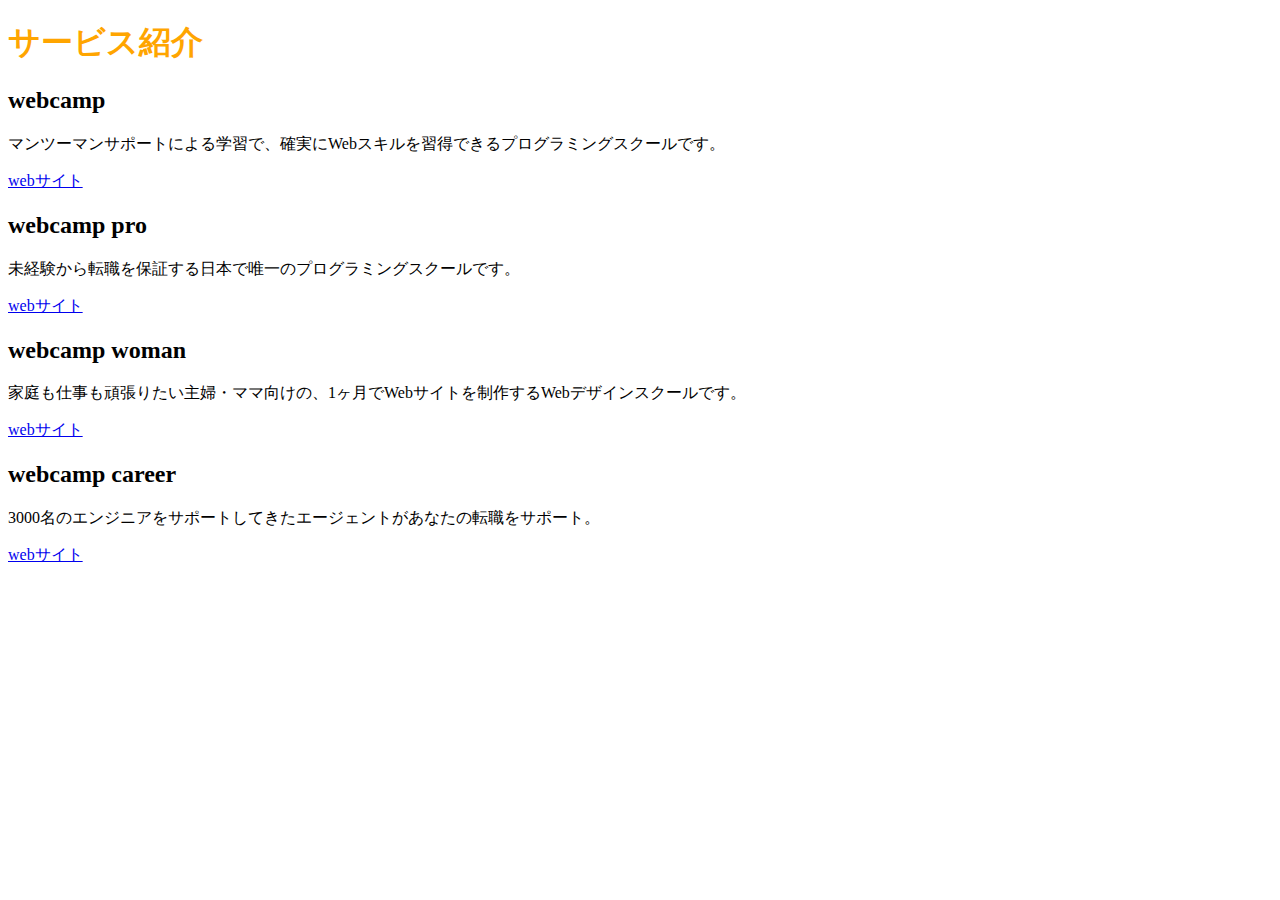
<file: problem/1-2/index.html>
<!DOCTYPE html>
<html lang="ja">
  <head>
    <meta charset="UTF-8" />
    <title>2章演習</title>
    <link rel="stylesheet" href="style.css" />
  </head>
  <body>
    <h1>サービス紹介</h1>

    <h2>webcamp</h2>
    <p>マンツーマンサポートによる学習で、確実にWebスキルを習得できるプログラミングスクールです。</p>
    <a href="https://web-camp.io/">webサイト</a>

    <h2>webcamp pro</h2>
    <p>未経験から転職を保証する日本で唯一のプログラミングスクールです。</p>
    <a href="http://web-camp.io/pro/">webサイト</a>

    <h2>webcamp woman</h2>
    <p>家庭も仕事も頑張りたい主婦・ママ向けの、1ヶ月でWebサイトを制作するWebデザインスクールです。</p>
    <a href="http://web-camp.io/woman/">webサイト</a>

    <h2>webcamp career</h2>
    <p>3000名のエンジニアをサポートしてきたエージェントがあなたの転職をサポート。</p>
    <a href="http://web-camp.io/career/">webサイト</a>
  </body>
</html>
</file>
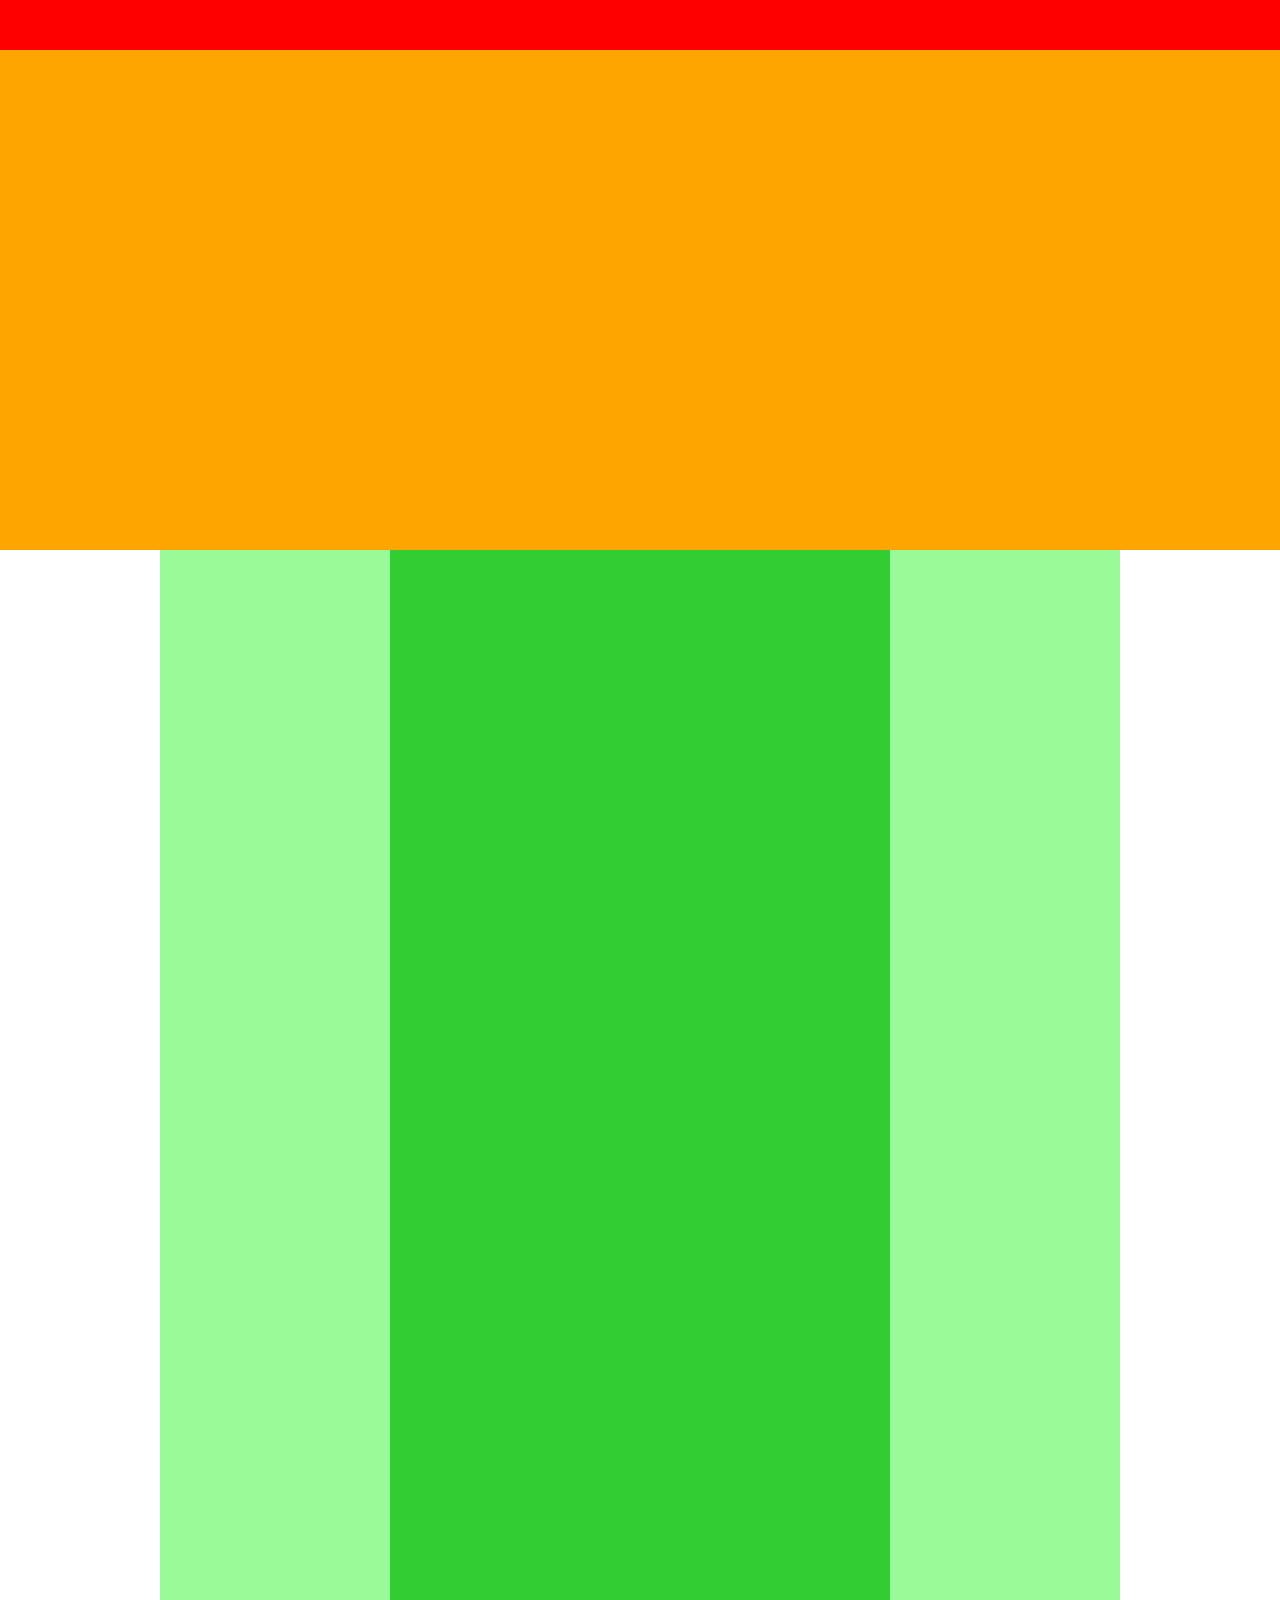
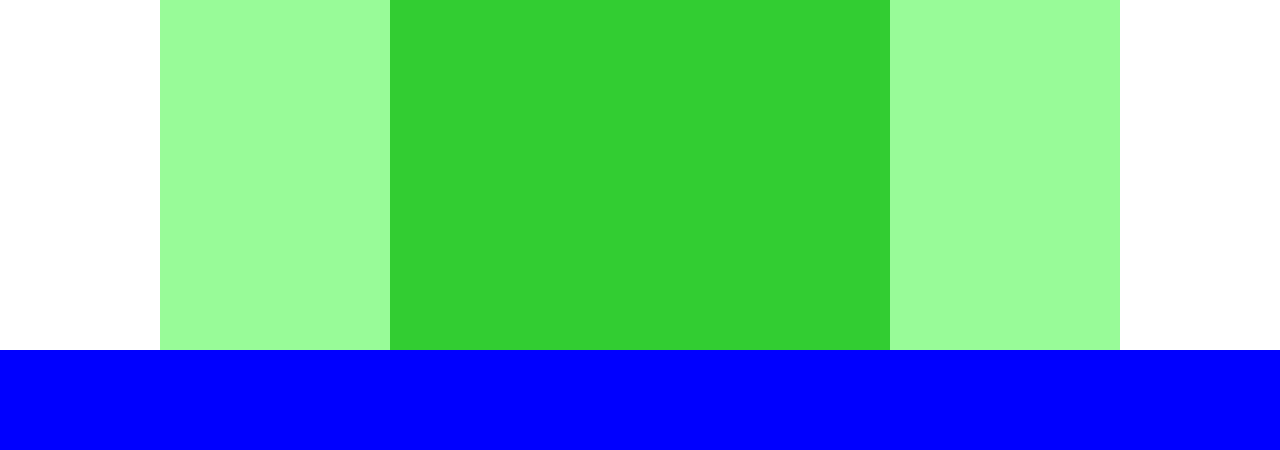
<file: problem/1-4/index.html>
<!DOCTYPE html>
<html lang="ja">
  <head>
    <meta charset="UTF-8" />
    <title>4章演習</title>
    <link rel="stylesheet" href="style.css" />
  </head>
  <body>
    <!-- header用のdiv -->
    <div class="header"></div>

    <!-- main-visual用のdiv -->
    <div class="main-visual"></div>

    <!-- main用のdiv -->
    <div class="main">
      <div class="sidebar-left"></div>
      <div class="blog"></div>
      <div class="sidebar-right"></div>
    </div>

    <!-- footer用のdiv -->
    <div class="footer"></div>
  </body>
</html>
</file>
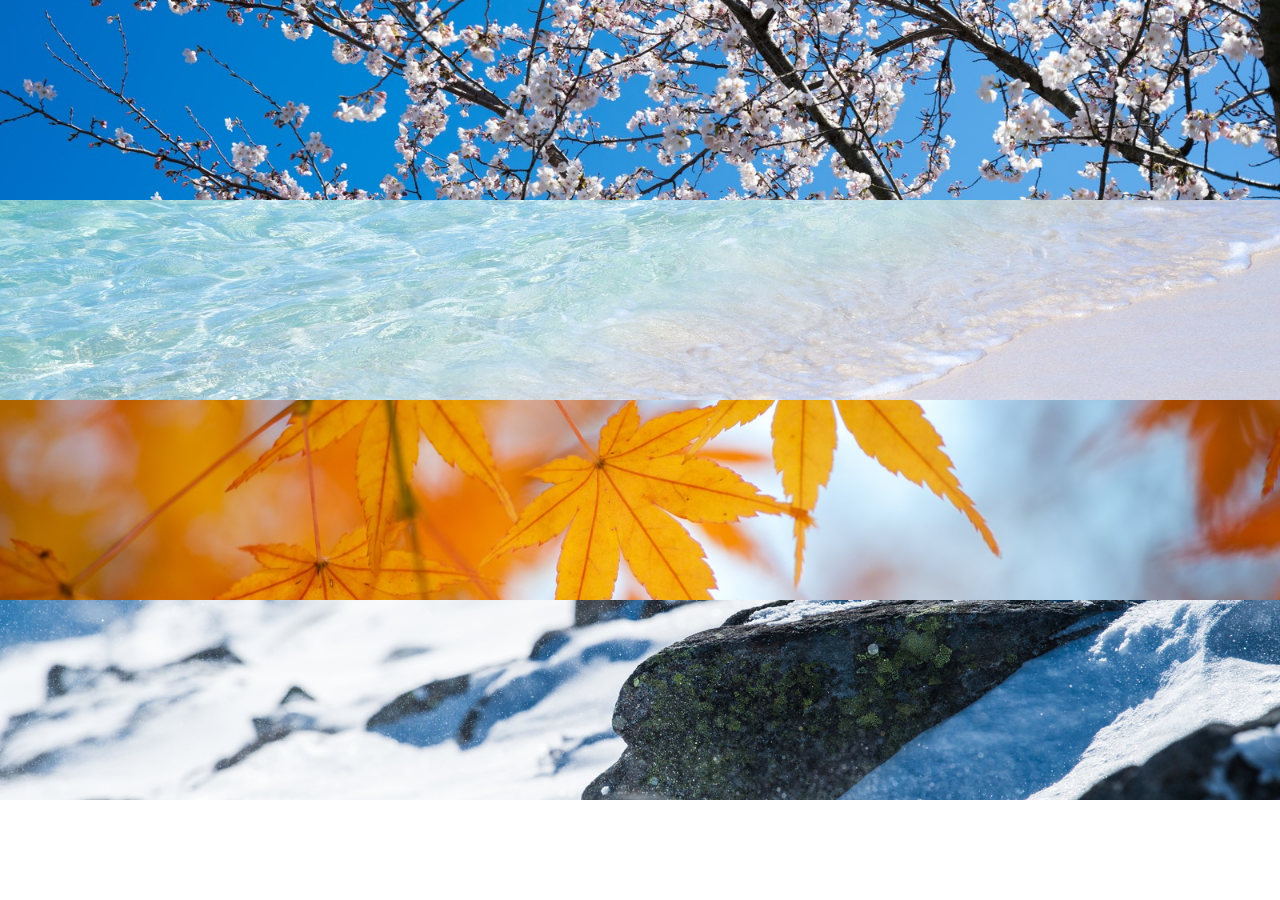
<file: problem/1-6/index.html>
<!DOCTYPE html>
<html lang="ja">
  <head>
    <meta charset="UTF-8" />
    <title>6章演習</title>
    <link rel="stylesheet" href="style.css" />
  </head>
  <body>
    <div class="box1"></div>

    <div class="box2"></div>

    <div class="box3"></div>

    <div class="box4"></div>
  </body>
</html>
</file>
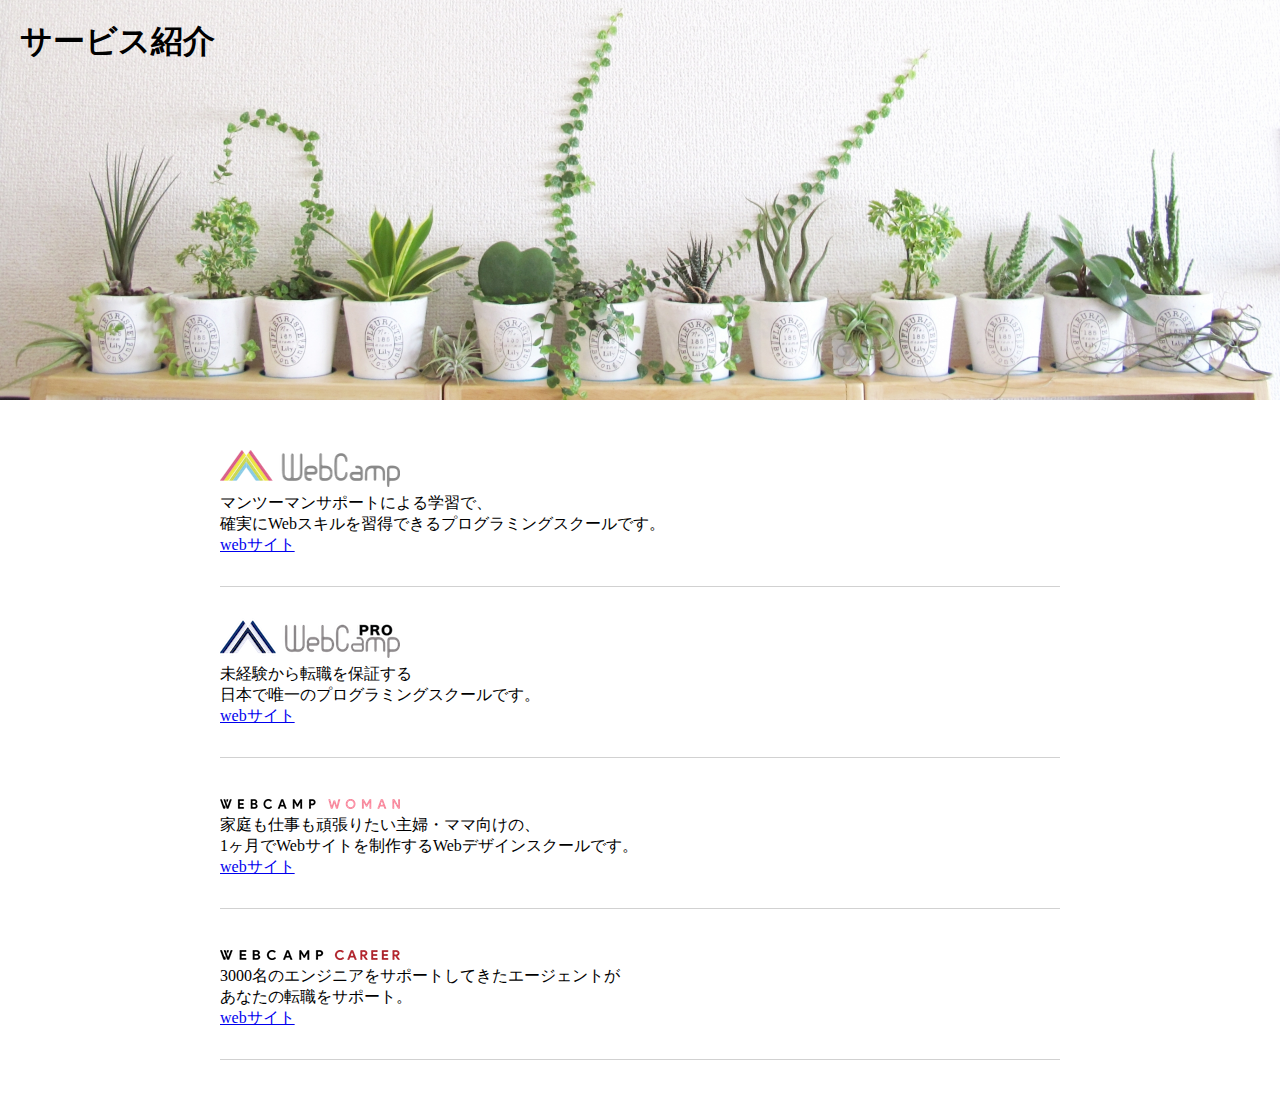
<file: problem/1-7/index.html>
<!DOCTYPE html>
<html lang="ja">
  <head>
    <meta charset="UTF-8" />
    <title>7章演習</title>
    <link rel="stylesheet" href="style.css" />
  </head>
  <body>
    <section class="main-visual">
      <h1 class=headline>サービス紹介</h1>
    </section>
    
    <main>
      <section class="service1">
      <h2><img src="img/wc-logo.png" alt="ロゴ"></img></h2>
      <p>
        マンツーマンサポートによる学習で、<br/>確実にWebスキルを習得できるプログラミングスクールです。
      </p>
      <a href="http://web-camp.io/">webサイト</a>
      </section>
      
      <section class="service2">
      <h2><img src="img/wcp-logo.png" alt="ロゴ"></img></h2>
      <p>
        未経験から転職を保証する<br/>日本で唯一のプログラミングスクールです。
      </p>
      <a href="http://web-camp.io/pro/">webサイト</a>
      </section>
      
      <section class="service3">
      <h2><img src="img/wcw-logo.png" alt="ロゴ"></img></h2>
      <p>
        家庭も仕事も頑張りたい主婦・ママ向けの、<br/>1ヶ月でWebサイトを制作するWebデザインスクールです。
      </p>
      <a href="http://web-camp.io/woman/">webサイト</a>
      </section>
      
      <section class="service4">
      <h2><img src="img/wcc-logo.png" alt="ロゴ"></img></h2>
      <p>
        3000名のエンジニアをサポートしてきたエージェントが<br/>あなたの転職をサポート。
      </p>
      <a href="http://web-camp.io/career/">webサイト</a>
      </section>
    </main>
    
  </body>
</html>
</file>
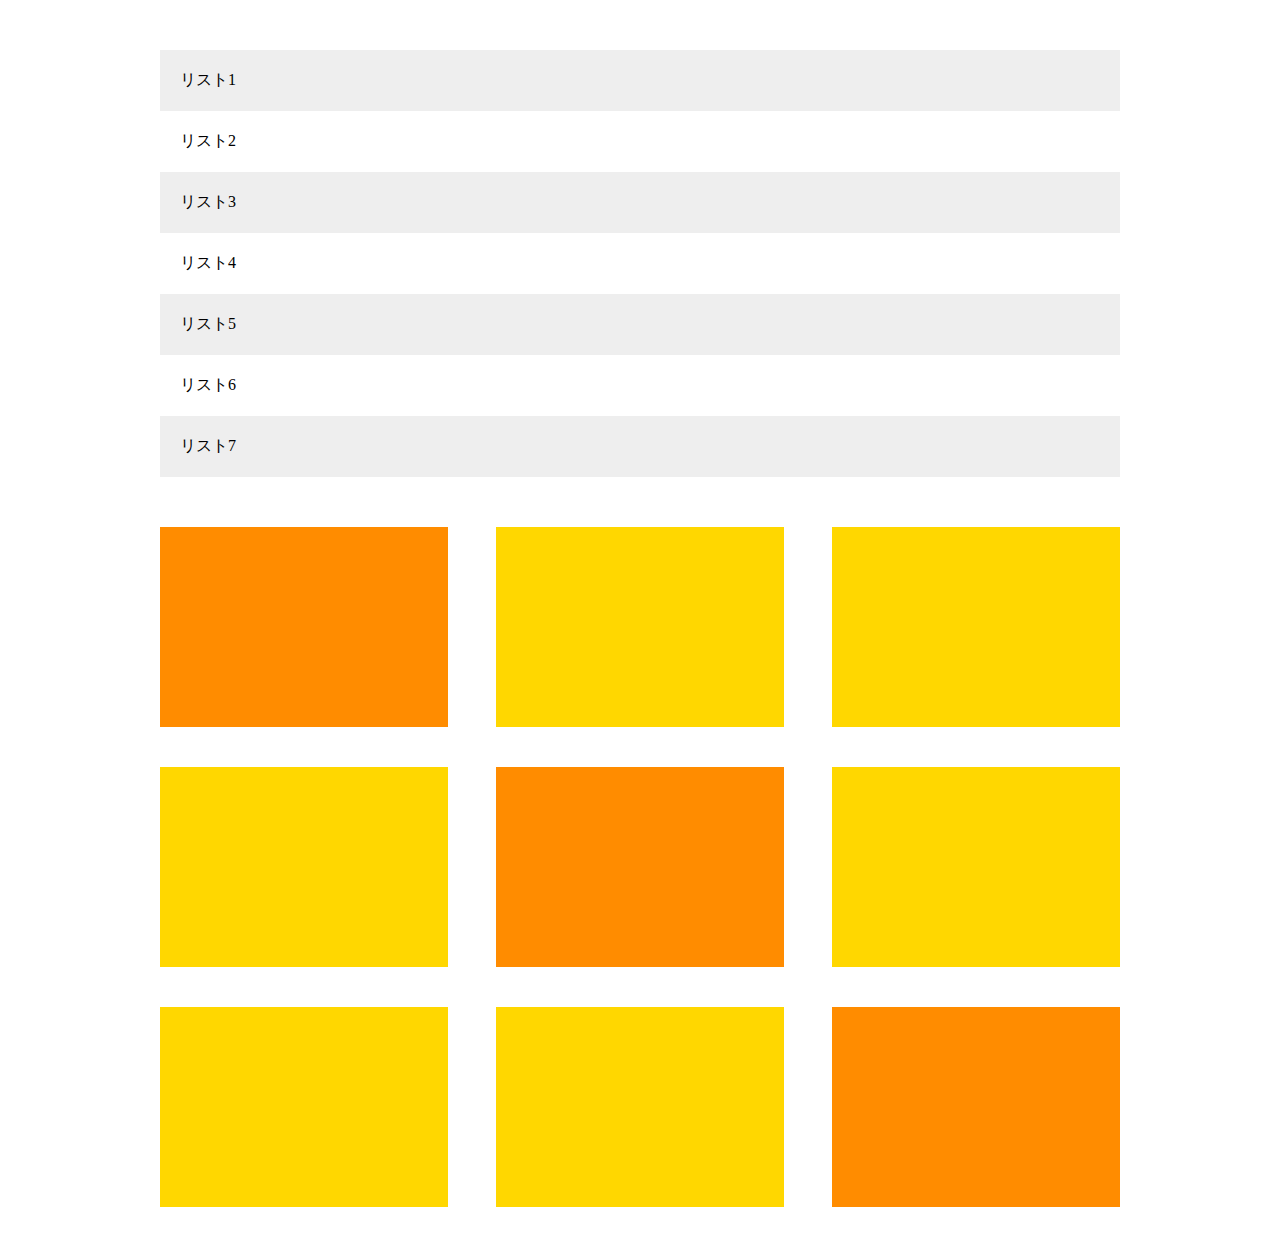
<file: problem/1-8/index.html>
<!DOCTYPE html>
<html lang="ja">
  <head>
    <meta charset="UTF-8" />
    <title>8章演習</title>
    <link rel="stylesheet" href="style.css" />
  </head>
  <body>
    <main>
      <ul class="item-list">
        <li class="item">リスト1</li>
        <li class="item">リスト2</li>
        <li class="item">リスト3</li>
        <li class="item">リスト4</li>
        <li class="item">リスト5</li>
        <li class="item">リスト6</li>
        <li class="item">リスト7</li>
      </ul>

      <div class="box-list">
        <div class="box"></div>
        <div class="box"></div>
        <div class="box"></div>
        <div class="box"></div>
        <div class="box"></div>
        <div class="box"></div>
        <div class="box"></div>
        <div class="box"></div>
        <div class="box"></div>
      </div>
    </main>
  </body>
</html>
</file>
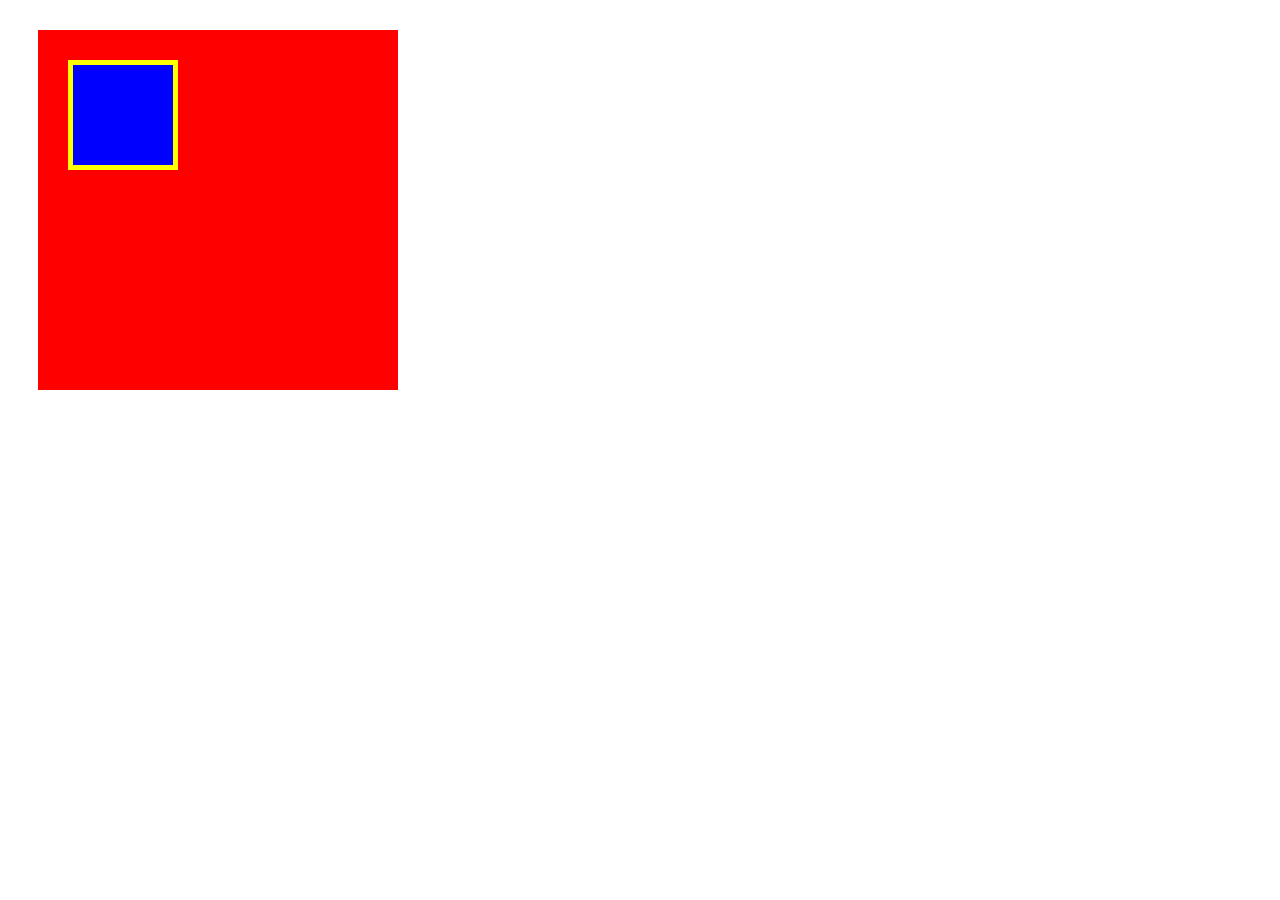
<file: box/box.html>
<!DOCTYPE html>
<html lang="ja">
  <head>
    <meta charset="UTF-8" />
    <link rel="stylesheet" href="box.css" />
    <title>BOX</title>
  </head>

  <body>
    <div class="box1">
      <div class="box2"></div>
    </div>
  </body>
</html>
</file>
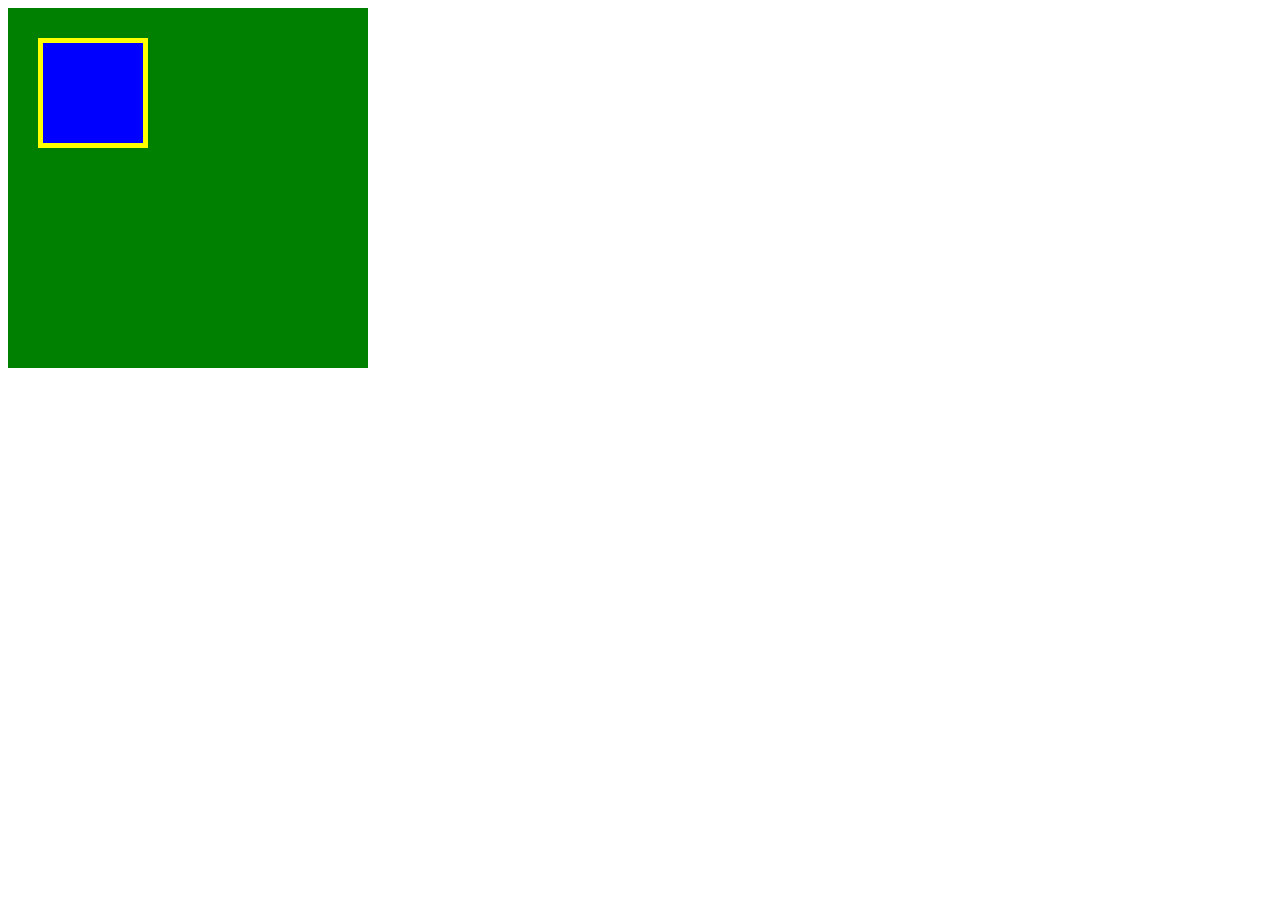
<file: problem/1-3/box.html>
<!DOCTYPE html>
<html lang="ja">
  <head>
    <meta charset="UTF-8" />
    <!-- CSSファイルの読み込み -->
    <link rel="stylesheet" href="box.css" />
    <title>BOX</title>
  </head>
  <body>
    <div class="box1">
      <div class="box2"></div>
    </div>
  </body>
</html>
</file>
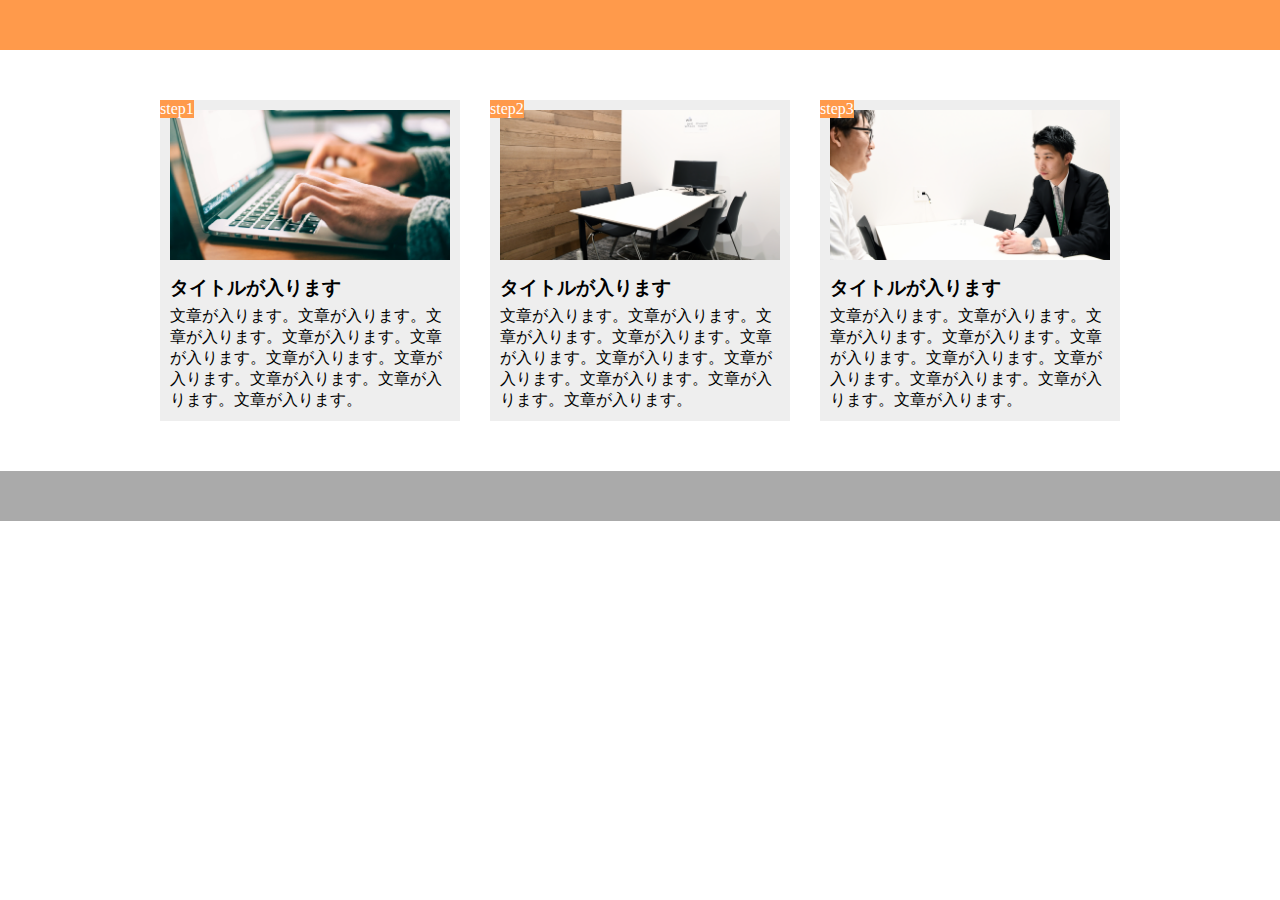
<file: problem/1-9/index_2.html>
<!DOCTYPE html>
<html lang="ja">
  <head>
    <meta charset="UTF-8" />
    <title>9章演習2</title>
    <link rel="stylesheet" href="style_2.css" />
  </head>
  <body>
    <header></header>
    <main>
      <div class="step-box">
        <div class="step-img1"></div>
        <span class="step-num">step1</span>
        <h3 class="title">タイトルが入ります</h3>
        <p class="text">
          文章が入ります。文章が入ります。文章が入ります。文章が入ります。文章が入ります。文章が入ります。文章が入ります。文章が入ります。文章が入ります。文章が入ります。
        </p>
      </div>
      <div class="step-box">
        <div class="step-img2"></div>
        <span class="step-num">step2</span>
        <h3 class="title">タイトルが入ります</h3>
        <p class="text">
          文章が入ります。文章が入ります。文章が入ります。文章が入ります。文章が入ります。文章が入ります。文章が入ります。文章が入ります。文章が入ります。文章が入ります。
        </p>
      </div>
      <div class="step-box">
        <div class="step-img3"></div>
        <span class="step-num">step3</span>
        <h3 class="title">タイトルが入ります</h3>
        <p class="text">
          文章が入ります。文章が入ります。文章が入ります。文章が入ります。文章が入ります。文章が入ります。文章が入ります。文章が入ります。文章が入ります。文章が入ります。
        </p>
      </div>
    </main>
    <footer></footer>
  </body>
</html>
</file>
<file: problem/1-2/style.css>
h1 {
  color: orange;
}
</file>
<file: problem/1-4/style.css>
* {
  margin: 0;
  padding: 0;
  box-sizing: border-box;
}

.header {
  width: 100%;
  height: 50px;
  background-color: red;
}

.main-visual {
  width: 100%;
  height: 500px;
  background-color: orange;
}

.main {
  width: 960px;
  margin: 0 auto;
  display: flex;
  justify-content: center;
}

.sidebar-left {
  width: 230px;
  height: 1400px;
  background-color: palegreen;
}

.blog {
  width: 500px;
  height: 1400px;
  background-color: limegreen;
}

.sidebar-right {
  width: 230px;
  height: 1400px;
  background-color: palegreen;
}

.footer {
  width: 100%;
  height: 100px;
  background-color: blue;
}
</file>
<file: problem/1-6/style.css>
* {
  margin: 0;
  padding: 0;
  box-sizing: border-box;
}

.box1 {
  height: 200px;
  background-image: url(img/box1.jpg);
  background-size: cover;
  background-position: center;
}

.box2 {
  height: 200px;
  background-image: url(img/box2.jpg);
  background-size: cover;
  background-position: center;
}

.box3 {
  height: 200px;
  background-image: url(img/box3.jpg);
  background-size: cover;
  background-position: center;
}

.box4 {
  height: 200px;
  background-image: url(img/box4.jpg);
  background-size: cover;
  background-position: center;
}
</file>
<file: problem/1-7/style.css>
* {
  margin: 0;
  padding: 0;
  box-sizing: border-box;
}

.main-visual {
  height: 400px;
  width: 100%;
  background-image: url(img/mv.jpg);
  background-size: cover;
  background-position: bottom;
}

.headline {
  padding: 20px;
}

main {
  width: 840px;
  margin: 50px auto;
}

.service1 {
  margin-bottom: 30px;
  border-bottom: 1px solid #d1d1d1;
  padding-bottom: 30px;
}

.service2 {
  margin-bottom: 30px;
  border-bottom: 1px solid #d1d1d1;
  padding-bottom: 30px;
}

.service3 {
  margin-bottom: 30px;
  border-bottom: 1px solid #d1d1d1;
  padding-bottom: 30px;
}

.service4 {
  margin-bottom: 30px;
  border-bottom: 1px solid #d1d1d1;
  padding-bottom: 30px;
}
</file>
<file: problem/1-8/style.css>
* {
  margin: 0;
  padding: 0;
  box-sizing: border-box;
}

main {
  width: 960px;
  margin: 50px auto;
}

.item-list {
  margin-bottom: 50px;
}

.item {
  padding: 20px;
  list-style: none;
}

.item:nth-child(odd) {
  background-color: #eee;
}

.box-list {
  display: flex;
  flex-wrap: wrap;
}

.box {
  background-color: #ffd700;
  width: 30%;
  height: 200px;
  margin-right: 5%;
  margin-bottom: 40px;
}

.box:first-child,
.box:nth-child(5),
.box:last-child {
  background-color: #ff8c00;
}

.box:nth-child(3n) {
  margin-right: 0;
}

.box:nth-last-child(-n + 3) {
  margin-bottom: 0;
}
</file>
<file: box/box.css>
.box1 {
  width: 300px;
  height: 300px;
  background-color: #FF0000;
  margin: 30px;
  padding: 30px;
}
.box2 {
  width: 100px;
  height: 100px;
  background-color: blue;
  border: 5px solid yellow;
}
</file>
<file: problem/1-3/box.css>
.box1 {
  width: 300px;
  height: 300px;
  background-color: #008000;
  padding: 30px;
}
.box2 {
  width: 100px;
  height: 100px;
  background-color: blue;
  /* 指定方法（box2の周囲すべてに枠線を設定する場合） */
  border: 5px solid yellow;
}
</file>
<file: problem/1-9/style_2.css>
*{
box-sizing:border-box;
margin:0;
padding:0;
}

header{
  height:50px;
  background-color:#ff9a4b;
}

main{
  width:960px;
  margin:50px auto;
  display: flex;
}

.step-box {
  width:300px;
  margin-right:30px;
  padding: 10px;
  position:relative;
  background-color: #eee
}

.step-box:last-child{
  margin-right:0;
}

.step-img1 {
  height: 150px;
  background-image: url(img/flow01.png);
  background-position:bottom;
  background-size:cover;
}

.step-img2 {
  height: 150px;
  background-image: url(img/flow02.png);
  background-position:bottom;
  background-size:cover;
}

.step-img3 {
  height: 150px;
  background-image: url(img/flow03.png);
  background-position:bottom;
  background-size:cover;
}

.step-num {
  position:absolute;
  top:0;
  left:0;
  background-color: #ff9a4b;
  color: #fff;
}

.title {
  margin: 15px 0 5px;
}

footer{
  height:50px;
  background-color:#AAAAAA;
}
</file>
